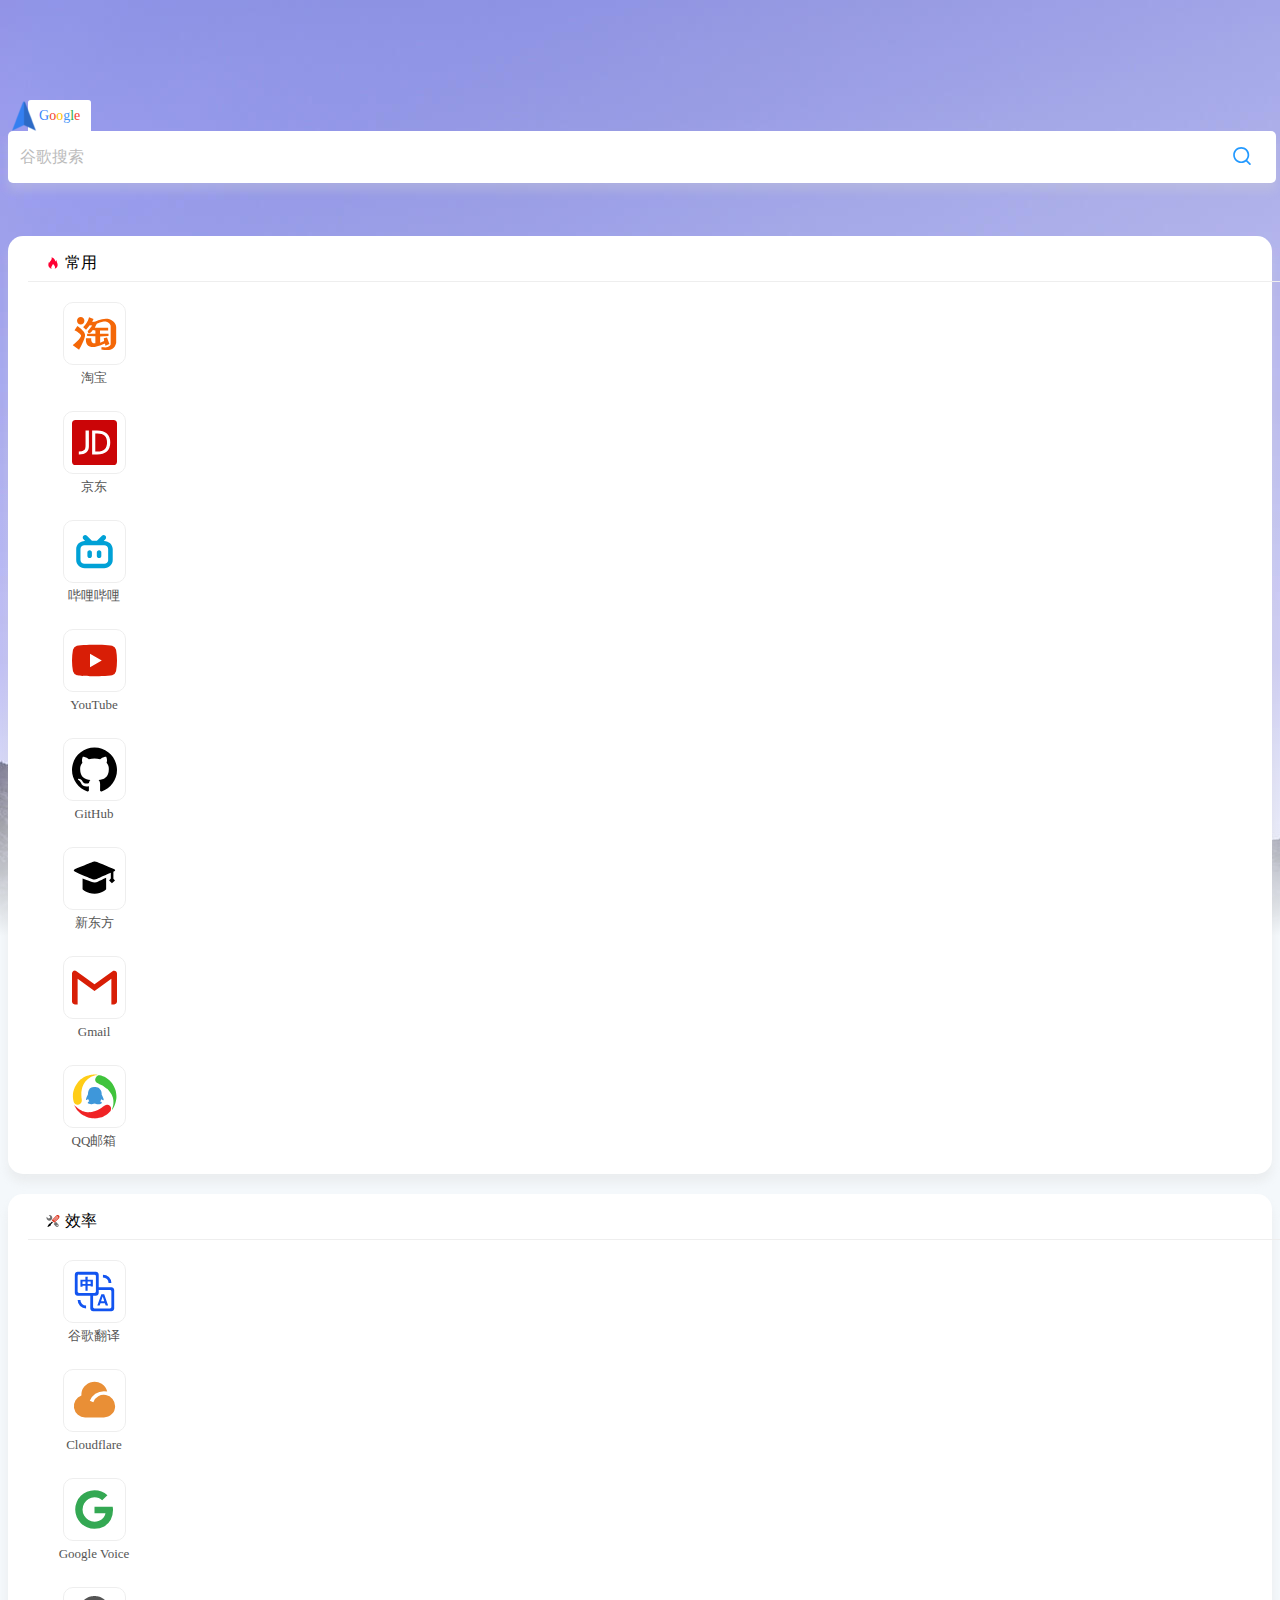
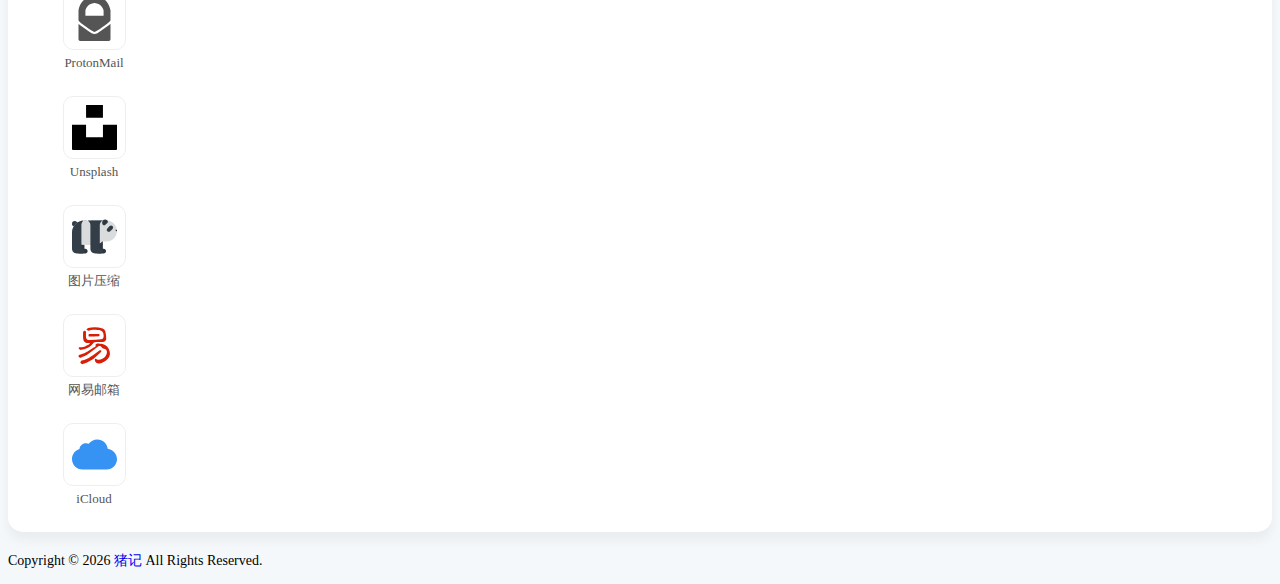
<file: index.html>
<!DOCTYPE html>
<html lang="zh-Hans">

<head>
    <meta charset="UTF-8">
    <meta name="viewport" content="width=device-width, user-scalable=no, initial-scale=1.0, maximum-scale=1.0, minimum-scale=1.0">
    <title>猪记 - 网站导航</title>
    <meta name="keywords" content="导航网站,网站导航,网址导航">
    <meta name="description" content="一个简约的导航网站">
    <meta http-equiv="Content-Type" content="text/html;charset=UTF-8">
    <link rel="apple-touch-icon-precomposed" href="favicon.png" />
    <meta name="msapplication-TileImage" content="favicon.png" />
    <link rel="shortcut icon" href="favicon.png" />
    <meta name="apple-mobile-web-app-capable" content="yes">
    <meta name="apple-touch-fullscreen" content="yes">
    <meta name="apple-mobile-web-app-status-bar-style" content="black">
    <meta name="full-screen" content="yes">
    <!--UC强制全屏-->
    <meta name="browsermode" content="application">
    <!--UC应用模式-->
    <meta name="x5-fullscreen" content="true">
    <!--QQ强制全屏-->
    <meta name="x5-page-mode" content="app">
    <!--QQ应用模式-->
    <link rel="stylesheet" href="https://cdn.jsdelivr.net/npm/bootstrap@4.5.0/dist/css/bootstrap.min.css" integrity="sha384-9aIt2nRpC12Uk9gS9baDl411NQApFmC26EwAOH8WgZl5MYYxFfc+NcPb1dKGj7Sk" crossorigin="anonymous">
    <link rel="stylesheet" id="font-awesome-css" href="https://cdn.jsdelivr.net/npm/@fortawesome/fontawesome-free@5.13.0/css/all.min.css?ver=1.1422" type="text/css" media="all">
    <script src="https://cdn.jsdelivr.net/npm/jquery@3.5.1/dist/jquery.min.js"></script>
    <!--svg图标js开始-->
    <script src="icons.js"></script>
    <!--svg图标js结束-->
    <script src="search.js"></script>
    <link rel='stylesheet' href='style.css'>
</head>

<body>
    <div class="banner-video">
        <!--背景图片-->
        <img src="vincent-guth-pVMMiTfk_EA-unsplash-1920x1080.jpg" alt="">
        <div class="bottom-cover" style="background-image: linear-gradient(rgba(255, 255, 255, 0) 0%, rgb(244 248 251 / 0.1) 50%, rgb(244 248 251) 100%);"></div>
    </div>
    <!--topbar开始-->
    <style>
        .navbar-toggler svg{ width: 24px; height: 24px; }
        .navbar-toggler .bi-list-nested{display: none;}
        .navbar-toggler.collapsed .bi-list-nested{display: block;}
        .navbar-toggler.collapsed .bi-x{display: none;}
        .navbar-toggler .bi-x{display: block;}
    </style>
    <nav class="navbar navbar-expand-lg navbar-light fixed-top" style="position: absolute; z-index: 10000;">
        <a class="navbar-brand" href="/"><img src="favicon.png" height="32" style=" margin-left: 0px;" alt=""></a>
        <!--<button class="navbar-toggler collapsed" style="border: none; outline: none;" type="button" data-toggle="collapse" data-target="#navbarsExample05" aria-controls="navbarsExample05" aria-expanded="false" aria-label="Toggle navigation">
            <svg xmlns="http://www.w3.org/2000/svg" viewBox="0 0 16 16" class="bi bi-list-nested" fill="currentColor" id="list-nested">
                <path fill-rule="evenodd" d="M4.5 11.5A.5.5 0 015 11h10a.5.5 0 010 1H5a.5.5 0 01-.5-.5zm-2-4A.5.5 0 013 7h10a.5.5 0 010 1H3a.5.5 0 01-.5-.5zm-2-4A.5.5 0 011 3h10a.5.5 0 010 1H1a.5.5 0 01-.5-.5z"></path>
            </svg><span>
            <svg xmlns="http://www.w3.org/2000/svg" viewBox="0 0 16 16" class="bi bi-x" fill="currentColor" id="x">
                <path fill-rule="evenodd" d="M11.854 4.146a.5.5 0 010 .708l-7 7a.5.5 0 01-.708-.708l7-7a.5.5 0 01.708 0z"></path>
                <path fill-rule="evenodd" d="M4.146 4.146a.5.5 0 000 .708l7 7a.5.5 0 00.708-.708l-7-7a.5.5 0 00-.708 0z"></path>
            </svg><span>
        </button>-->
        <!--<div class="collapse navbar-collapse" id="navbarsExample05">
            <ul class="navbar-nav mr-auto">
                <li class="nav-item active">
                    <a class="nav-link" href="/">首页</a>
                </li>
                <li class="nav-item">
                    <a class="nav-link" href="./second" target="_blank">次页</a>
                </li>
            </ul>
            <style>
                #he-plugin-simple{ z-index: 1000; }
            </style>
            <!--<div id="he-plugin-simple"></div>
            <script>WIDGET = {CONFIG: {"modules": "10234","background": 5,"tmpColor": "4A4A4A","tmpSize": "14","cityColor": "4A4A4A","citySize": "14","aqiSize": "14","weatherIconSize": "22","alertIconSize": "16","padding": "8px 8px 8px 8px","shadow": "0","language": "auto","borderRadius": 5,"fixed": "false","vertical": "middle","horizontal": "center","key": "e5ccff104ff5459ab132c4aa503bbc08"}}</script>
            <script src="https://widget.qweather.net/simple/static/js/he-simple-common.js?v=2.0"></script>
        </div>-->
    </nav>
    <!--topbar结束-->
    <div class="container" style="margin-top: 100px; position: relative; z-index: 100;">
        <!--搜索开始-->
        <div id="search" class="s-search">
            <div id="search-list" class="hide-type-list">
                <div class="search-group group-a s-current" style="padding-left: 20px">
                    <ul class="search-type">
                        <!--<li><input checked="" hidden="" type="radio" name="type" id="type-baidu" value="https://www.baidu.com/s?wd=" data-placeholder="百度一下"><label for="type-baidu"><span style="color:#2100E0">百度</span></label></li>-->
                        <li><input checked="" hidden="" type="radio" name="type" id="type-google" value="https://www.google.com/search?q=" data-placeholder="谷歌搜索"><label for="type-google"><span style="color:#3B83FA">G</span><span style="color:#F3442C">o</span><span style="color:#FFC300">o</span><span style="color:#4696F8">g</span><span style="color:#2CAB4E">l</span><span style="color:#F54231">e</span></label></li>
                    </ul>
                </div>
            </div>
            <form action="https://www.google.com/search?q=" method="get" target="_blank" id="super-search-fm">
                <input type="text" id="search-text" placeholder="谷歌搜索" style="outline:0" autocomplete="off">
                <button class="submit" type="submit"><svg style="width: 20px; height: 20px; margin:7px 0; color: #29f;" class="icon" aria-hidden="true">
                        <use xlink:href="#icon-sousuo"></use></svg><span></button>
                <ul id="word" style="display: none;"></ul>
            </form>
            <div class="set-check hidden-xs">
                <input type="checkbox" id="set-search-blank" class="bubble-3" autocomplete="off">
            </div>
            
        </div>
        <!--搜索结束-->
        <ul class="mylist row">
            <!------>
            <li class="title"><svg class="icon" aria-hidden="true">
                    <use xlink:href="#icon-remen"></use>
                </svg>常用</li>
            <li class="col-3 col-sm-3 col-md-3 col-lg-1"><a rel="nofollow" href="https://www.taobao.com" target="_blank"><svg class="icon" aria-hidden="true">
                        <use xlink:href="#icon-taobao"></use>
                    </svg><span>淘宝</span></a></li>
            <li class="col-3 col-sm-3 col-md-3 col-lg-1"><a rel="nofollow" href="https://www.jd.com" target="_blank"><svg class="icon" aria-hidden="true">
                        <use xlink:href="#icon-jingdong"></use>
                    </svg><span>京东</span></a></li>
            <li class="col-3 col-sm-3 col-md-3 col-lg-1"><a rel="nofollow" href="https://www.bilibili.com" target="_blank"><svg class="icon" aria-hidden="true">
                        <use xlink:href="#icon-bili"></use>
                    </svg><span>哔哩哔哩</span></a></li>
            <li class="col-3 col-sm-3 col-md-3 col-lg-1"><a rel="nofollow" href="https://www.youtube.com" target="_blank"><svg class="icon" aria-hidden="true">
                        <use xlink:href="#icon-youtube"></use>
                    </svg><span>YouTube</span></a></li>
            <li class="col-3 col-sm-3 col-md-3 col-lg-1"><a rel="nofollow" href="https://github.com" target="_blank"><svg class="icon" aria-hidden="true">
                        <use xlink:href="#icon-github"></use>
                    </svg><span>GitHub</span></a></li>
            <li class="col-3 col-sm-3 col-md-3 col-lg-1"><a rel="nofollow" href="https://daxue.koolearn.com" target="_blank"><svg class="icon" aria-hidden="true">
                        <use xlink:href="#icon-kaochong"></use>
                    </svg><span>新东方</span></a></li>
            <li class="col-3 col-sm-3 col-md-3 col-lg-1"><a rel="nofollow" href="https://mail.google.com" target="_blank"><svg class="icon" aria-hidden="true">
                        <use xlink:href="#icon-gmail"></use>
                    </svg><span>Gmail</span></a></li>
            <li class="col-3 col-sm-3 col-md-3 col-lg-1"><a rel="nofollow" href="https://mail.qq.com" target="_blank"><svg class="icon" aria-hidden="true">
                        <use xlink:href="#icon-qqmail"></use>
                    </svg><span>QQ邮箱</span></a></li>
        </ul>
        <ul class="mylist row">
            <li class="title"><svg class="icon" aria-hidden="true">
                    <use xlink:href="#icon-ai-tool"></use>
                </svg>效率</li>
            <li class="col-3 col-sm-3 col-md-3 col-lg-1"><a rel="nofollow" href="https://translate.google.com" target="_blank"><svg class="icon" aria-hidden="true">
                        <use xlink:href="#icon-fanyi"></use>
                    </svg><span>谷歌翻译</span></a></li>
            <li class="col-3 col-sm-3 col-md-3 col-lg-1"><a rel="nofollow" href="https://dash.cloudflare.com" target="_blank"><svg class="icon" aria-hidden="true">
                        <use xlink:href="#icon-cloudflare"></use>
                    </svg><span>Cloudflare</span></a></li>
            <li class="col-3 col-sm-3 col-md-3 col-lg-1"><a rel="nofollow" href="https://voice.google.com" target="_blank"><svg class="icon" aria-hidden="true">
                        <use xlink:href="#icon-googlevoice"></use>
                    </svg><span>Google Voice</span></a></li>
            <li class="col-3 col-sm-3 col-md-3 col-lg-1"><a rel="nofollow" href="https://proton.me/mail" target="_blank"><svg class="icon" aria-hidden="true">
                        <use xlink:href="#icon-protonmail"></use>
                    </svg><span>ProtonMail</span></a></li>
            <li class="col-3 col-sm-3 col-md-3 col-lg-1"><a rel="nofollow" href="https://unsplash.com" target="_blank"><svg class="icon" aria-hidden="true">
                        <use xlink:href="#icon-unsplash"></use>
                    </svg><span>Unsplash</span></a></li>
            <li class="col-3 col-sm-3 col-md-3 col-lg-1"><a rel="nofollow" href="https://tinypng.com" target="_blank"><svg class="icon" aria-hidden="true">
                        <use xlink:href="#icon-tinypng"></use>
                    </svg><span>图片压缩</span></a></li>
            <li class="col-3 col-sm-3 col-md-3 col-lg-1"><a rel="nofollow" href="https://email.163.com" target="_blank"><svg class="icon" aria-hidden="true">
                        <use xlink:href="#icon-wangyi"></use>
                    </svg><span>网易邮箱</span></a></li>
            <li class="col-3 col-sm-3 col-md-3 col-lg-1"><a rel="nofollow" href="https://www.icloud.com" target="_blank"><svg class="icon" aria-hidden="true">
                        <use xlink:href="#icon-icloud"></use>
                    </svg><span>iCloud</span></a></li>
        </ul>
    </div>
    <!--版权信息开始-->
    <p class="mt-5 mb-3 text-muted text-center">Copyright © <script type="text/javascript">var date = new Date; document.write(date.getFullYear())</script> <a href="/">猪记</a> All Rights Reserved.</p>
    <!--
作者:D.Young
主页：https://blog.5iux.cn/
github：https://github.com/5iux/5iux.github.io
日期：2020-09-24
版权所有，请勿删除
-->
    <!--版权信息结束-->
    <!--<script>
    eval(function(e, t, a, c, i, n) {
        if (i = function(e) { return (e < t ? "" : i(parseInt(e / t))) + (35 < (e %= t) ? String.fromCharCode(e + 29) : e.toString(36)) }, !"".replace(/^/, String)) {
            for (; a--;) n[i(a)] = c[a] || i(a);
            c = [function(e) { return n[e] }], i = function() { return "\\w+" }, a = 1
        }
        for (; a--;) c[a] && (e = e.replace(new RegExp("\\b" + i(a) + "\\b", "g"), c[a]));
        return e
    }('!2(){2 g(){h(),i(),j(),k()}2 h(){d.9=s()}2 i(){z a=4.8(\'A[B="7"][5="\'+p()+\'"]\');a&&(a.9=!0,l(a))}2 j(){v(u())}2 k(){w(t())}2 l(a){P(z b=0;b<e.O;b++)e[b].I.1c("s-M");a.F.F.F.I.V("s-M")}2 m(a,b){E.H.S("L"+a,b)}2 n(a){6 E.H.Y("L"+a)}2 o(a){f=a.3,v(u()),w(a.3.5),m("7",a.3.5),c.K(),l(a.3)}2 p(){z b=n("7");6 b||a[0].5}2 q(a){m("J",a.3.9?1:-1),x(a.3.9)}2 r(a){6 a.11(),""==c.5?(c.K(),!1):(w(t()+c.5),x(s()),s()?E.U(b.G,+T X):13.Z=b.G,10 0)}2 s(){z a=n("J");6 a?1==a:!0}2 t(){6 4.8(\'A[B="7"]:9\').5}2 u(){6 4.8(\'A[B="7"]:9\').W("14-N")}2 v(a){c.1e("N",a)}2 w(a){b.G=a}2 x(a){a?b.3="1a":b.16("3")}z y,a=4.R(\'A[B="7"]\'),b=4.8("#18-C-19"),c=4.8("#C-12"),d=4.8("#17-C-15"),e=4.R(".C-1b"),f=a[0];P(g(),y=0;y<a.O;y++)a[y].D("Q",o);d.D("Q",q),b.D("1d",r)}();', 62, 77, "||function|target|document|value|return|type|querySelector|checked||||||||||||||||||||||||||var|input|name|search|addEventListener|window|parentNode|action|localStorage|classList|newWindow|focus|superSearch|current|placeholder|length|for|change|querySelectorAll|setItem|new|open|add|getAttribute|Date|getItem|href|void|preventDefault|text|location|data|blank|removeAttribute|set|super|fm|_blank|group|remove|submit|setAttribute".split("|"), 0, {}));
    </script>-->
    <script src="https://cdn.jsdelivr.net/npm/bootstrap@4.5.0/dist/js/bootstrap.min.js" integrity="sha384-OgVRvuATP1z7JjHLkuOU7Xw704+h835Lr+6QL9UvYjZE3Ipu6Tp75j7Bh/kR0JKI" crossorigin="anonymous"></script>
</body>

</html>
</file>
<file: style.css>
/*
作者:D.Young
主页：https://blog.5iux.cn/
github：https://github.com/5iux/5iux.github.io
日期：2020-09-24
版权所有，请勿删除
*/
body{ font-size: 14px; background: #f4f8fb; overflow-x:hidden;  }
a{text-decoration: none;}
a:hover{text-decoration: none;}
svg.icon { width: 14px; height: 14px; margin: 0 5px 0 8px; vertical-align: -0.15em; fill: currentColor; overflow: hidden;}
/*menu*/
.navbar-light .navbar-nav .nav-link{ color: #fff; }
.navbar-light .navbar-nav .active .nav-link{ color: #fff; }
.navbar-light .navbar-nav .nav-link:hover{ color: #fff; }
/* --- search --- */
#search{width:100%;margin:0; padding: 0 0 10px; position: relative; z-index: 2000;  border-radius: 5px;}
#search form{position:relative}
#search-text{width:100%;height:50px; line-height: 50px; text-indent: 10px; font-size:16px;border-radius:5px;background-color:#fff; border:none; box-shadow: 0 0.5rem 0.625rem #d4d4d44d;transition: 0.3s all linear;}
#search-text:focus{background: #fff; box-shadow: 0 0px 24px 0 rgba(50, 50, 50, 0.08); border-color: #fff; }
#search button{position:absolute;top:0;right:0;background:none;border:0; border-radius:20px;width:60px;height:36px;margin:7px 0 0;line-height:36px;border-radius:3px; outline: none;}
#search button:hover{cursor:pointer}
#search button i{color:#ddd;font-size:18px}
.search-group{display:none;padding-left:75px}
.s-current .search-type{padding-left:0;display:block}
.s-current{display:block}
#search-list{position:relative}
.s-type{position:absolute;top:0;left:0;z-index:13;width:75px}
.s-type:hover{height:auto}
.s-type>span{display:block;height:31px;width:75px}
.s-type-list{display:none;position:absolute;top:31px;padding:9pt 0;width:70px;background:#fff;border-radius:5px;box-shadow:0 9px 20px rgba(0,0,0,.16)}
.s-type-list:before{position:absolute;top:-1pc;left:20px;content:'';display:block;width:0;height:0;border:10px solid transparent;border-bottom-color:#fff}
.s-type-list label{display:block;font-size:15px;text-align:center;font-weight:normal;margin-bottom:0;padding:2px 0;cursor:pointer;transition:.3s}
.s-type-list label:hover{background:rgba(136,136,136,.1)}
.s-type-list .tile-lg{color:#fff;width:3pc;height:3pc;font-size:1.25rem;line-height:3rem;border-radius:.3rem;display:block;margin:auto}
.s-type:hover .s-type-list{display:block}
.type-text{position:absolute;left:0;width:75px;padding-left:9pt;font-size:1pc;line-height:31px}
/*.type-text:after{content:"\f105";font-family:FontAwesome;margin:0 0 0 15px}*/
.search-type{white-space:nowrap;margin:0}.search-type label{margin:0}
.search-type li{display:inline-block; background: rgb(255 255 255 / 0.4); border-radius: 3px 3px 0 0;}
.search-type li label{display:inline-block;padding:0 11px;font-size:14px;line-height:31px;border-radius:3px 3px 0 0;cursor:pointer}
.search-type input:checked+label,.search-type input:hover+label{background-color:#fff;}
#search-text::-webkit-input-placeholder {color: #bbb;}
#word{ position: absolute; list-style: none; top:55px; left: 0px; width: 100%; background: rgba(259,259,259,0.9); border-radius: 5px; z-index:20000; padding: 15px 10px; box-shadow: 0 0 10px #aaa; }
#word li{ height:35px; padding: 0 5px; text-indent: 30px; background: url(search.svg) no-repeat 5px; background-size: 20px;  line-height: 35px; cursor: pointer; font-size: 16px; border-radius: 5px;}
#word li:hover{ background-color: #ddd;}
.set-check{margin-top:3px;font-size:9pt}.set-check label{margin-left:3px}
.set-check input,.set-check label{opacity:0;transition:all .3s ease}
.search-type li{list-style:none;display:inline-block}
.mylist{list-style: none; padding:10px 20px; position: relative; z-index: 1000; margin: 20px 0; border-radius: 15px; background: #fff; box-shadow: 0 0.5rem 0.625rem #d4d4d44d}
.mylist li.col-3{ width: 100px; transition: 0.3s all linear; font-size: 14px; overflow: hidden; padding:10px 0; border-radius: 10px;}
.mylist li.col-3 svg{ display: block; width: 45px; height: 45px; padding: 8px; background: #fff;border: 1px solid #eee;  border-radius:10px; margin: 0 auto; }
.mylist li.col-3:hover{ background: #eee; }
.mylist li.col-3 span{ width: 100%; display: block; height: 26px; line-height: 26px; text-align:center; font-size: 13px; }

.mylist li a {  color: #555; display: block;}
.mylist li.title{width: 100%; min-width: auto; margin: 0; height: 35px; font-size: 16px; line-height: 33px; padding: 0 20px 0 10px; border-bottom: 1px solid #eee; margin-bottom: 10px;}
.banner-video {
    position: absolute;
    width: 100%;
    overflow: hidden;
    left: 0; top:-144px;
    max-height: 1080px;
}
.banner-video video{width:2048px; float:left; }
.banner-video img{width:1920px; float:left; }
.bottom-cover{ width: 100%; height: 50%; position: absolute; bottom:0px; z-index: 10; }

@media screen and (min-width:1200px){
    .mylist li.col-3{ min-width: 132px;}
}
@media screen and (min-width:992px) and (max-width:1200px){
    .mylist li.col-3{ min-width: 110px;}
}

@media screen and (max-width: 992px){
    #he-plugin-simple{ display: none !important; }
    .banner-video video{width:1200px; }
    .banner-video img{width:1200px; }
    div#navbarsExample05 { background: rgba(0, 0, 0, 0.8); padding: 10px 30px; border-radius: 20px;}
}
@media screen and (max-width:767px){
    .banner-video video{width:960px; }
    .banner-video img{width:960px; }
    .s-type-list label{padding:5px 0}
    .search-type{overflow:hidden}
    .search-list{height:30px;overflow-y:hidden;overflow-x:scroll;white-space:nowrap}
    .mylist{ border-radius: 8px;}
    .mylist li.col-3{ margin: 5px 0 5px;}
    .mylist li.col-3 svg{ width: 30px; height: 30px; padding: 5px;border-radius: 5px;}
    .mylist li.col-3 span{ font-size: 12px; }


}
@media screen and (max-width:560px){
}



::-webkit-scrollbar {
    width: 8px;
    height: 8px;
    border-radius: 4px;
}

::-webkit-scrollbar-track {
    background: #eee;
    border-radius: 0px;
}

::-webkit-scrollbar-thumb {
    background: #ddd;
    border-radius: 0px;
}

::-webkit-scrollbar-thumb:hover {
    background: #ccc;
}

::-webkit-scrollbar-corner {
    background: #ddd;
}
</file>
